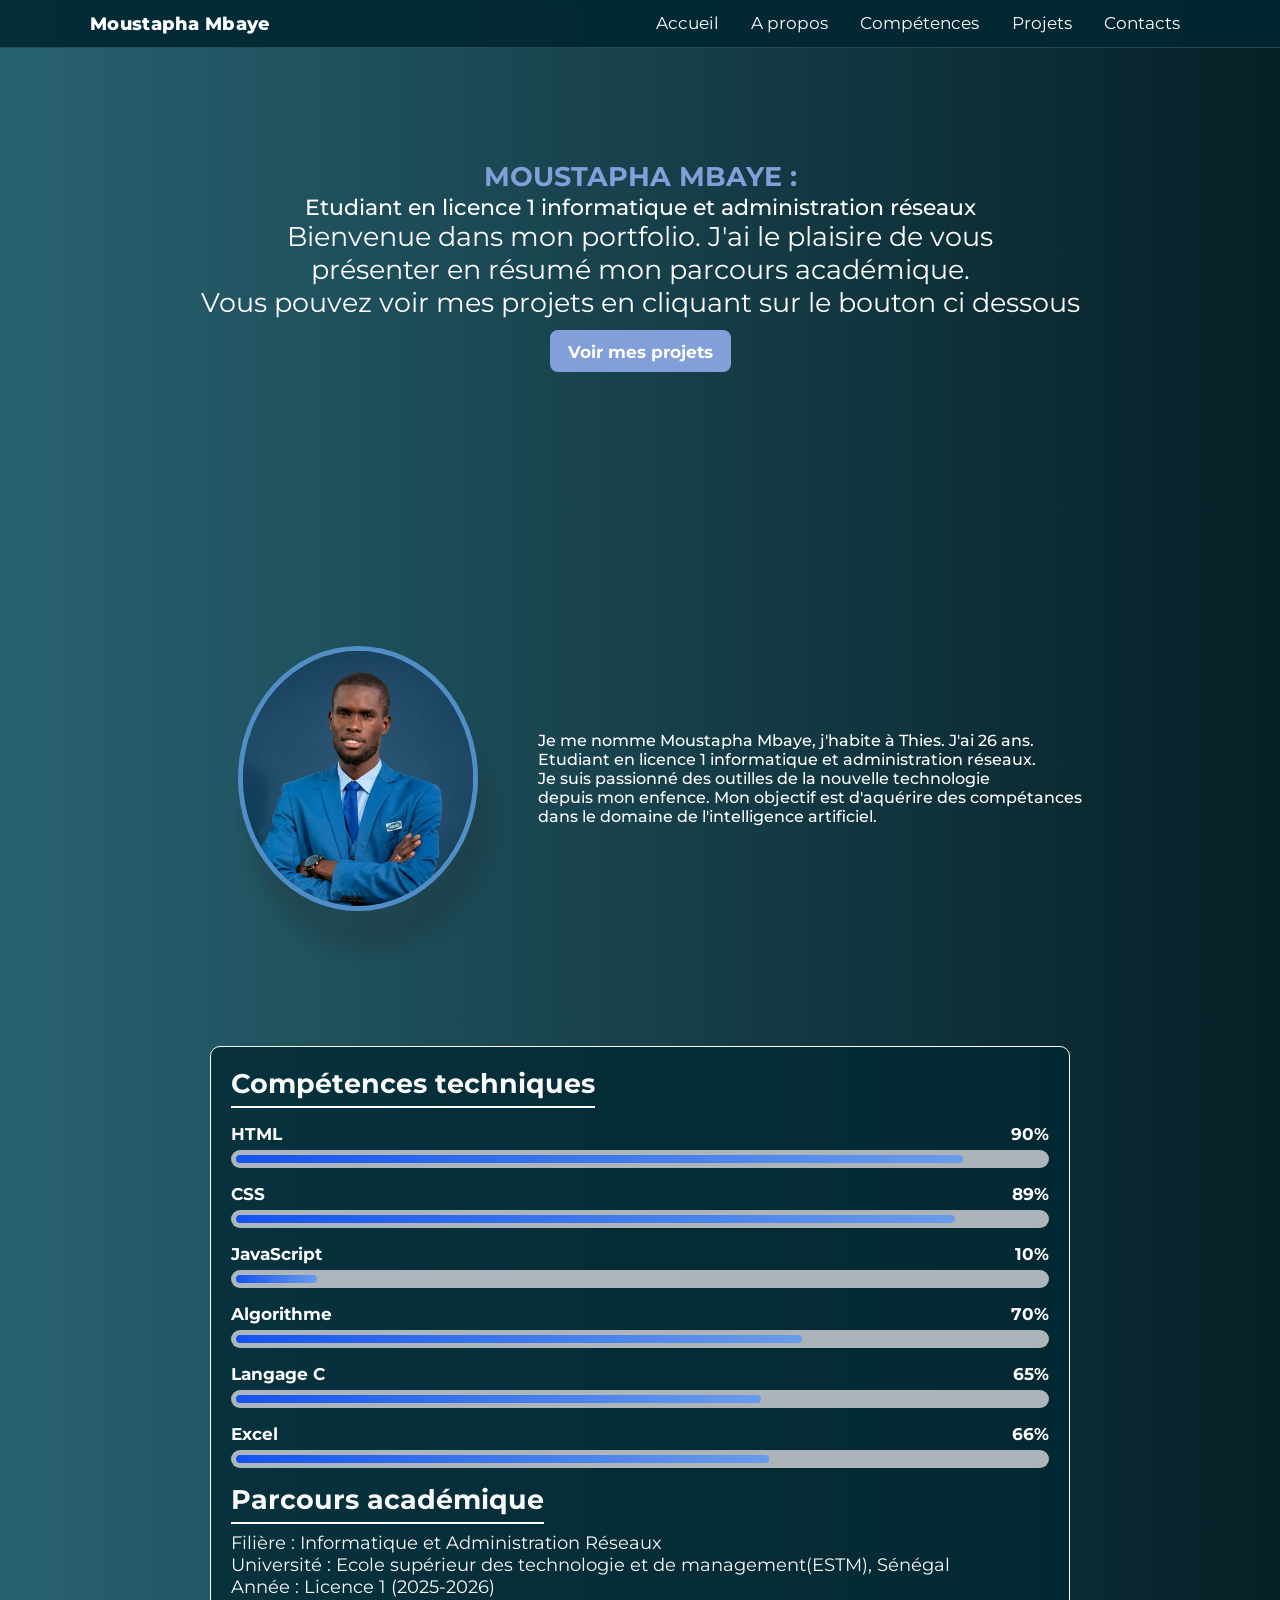
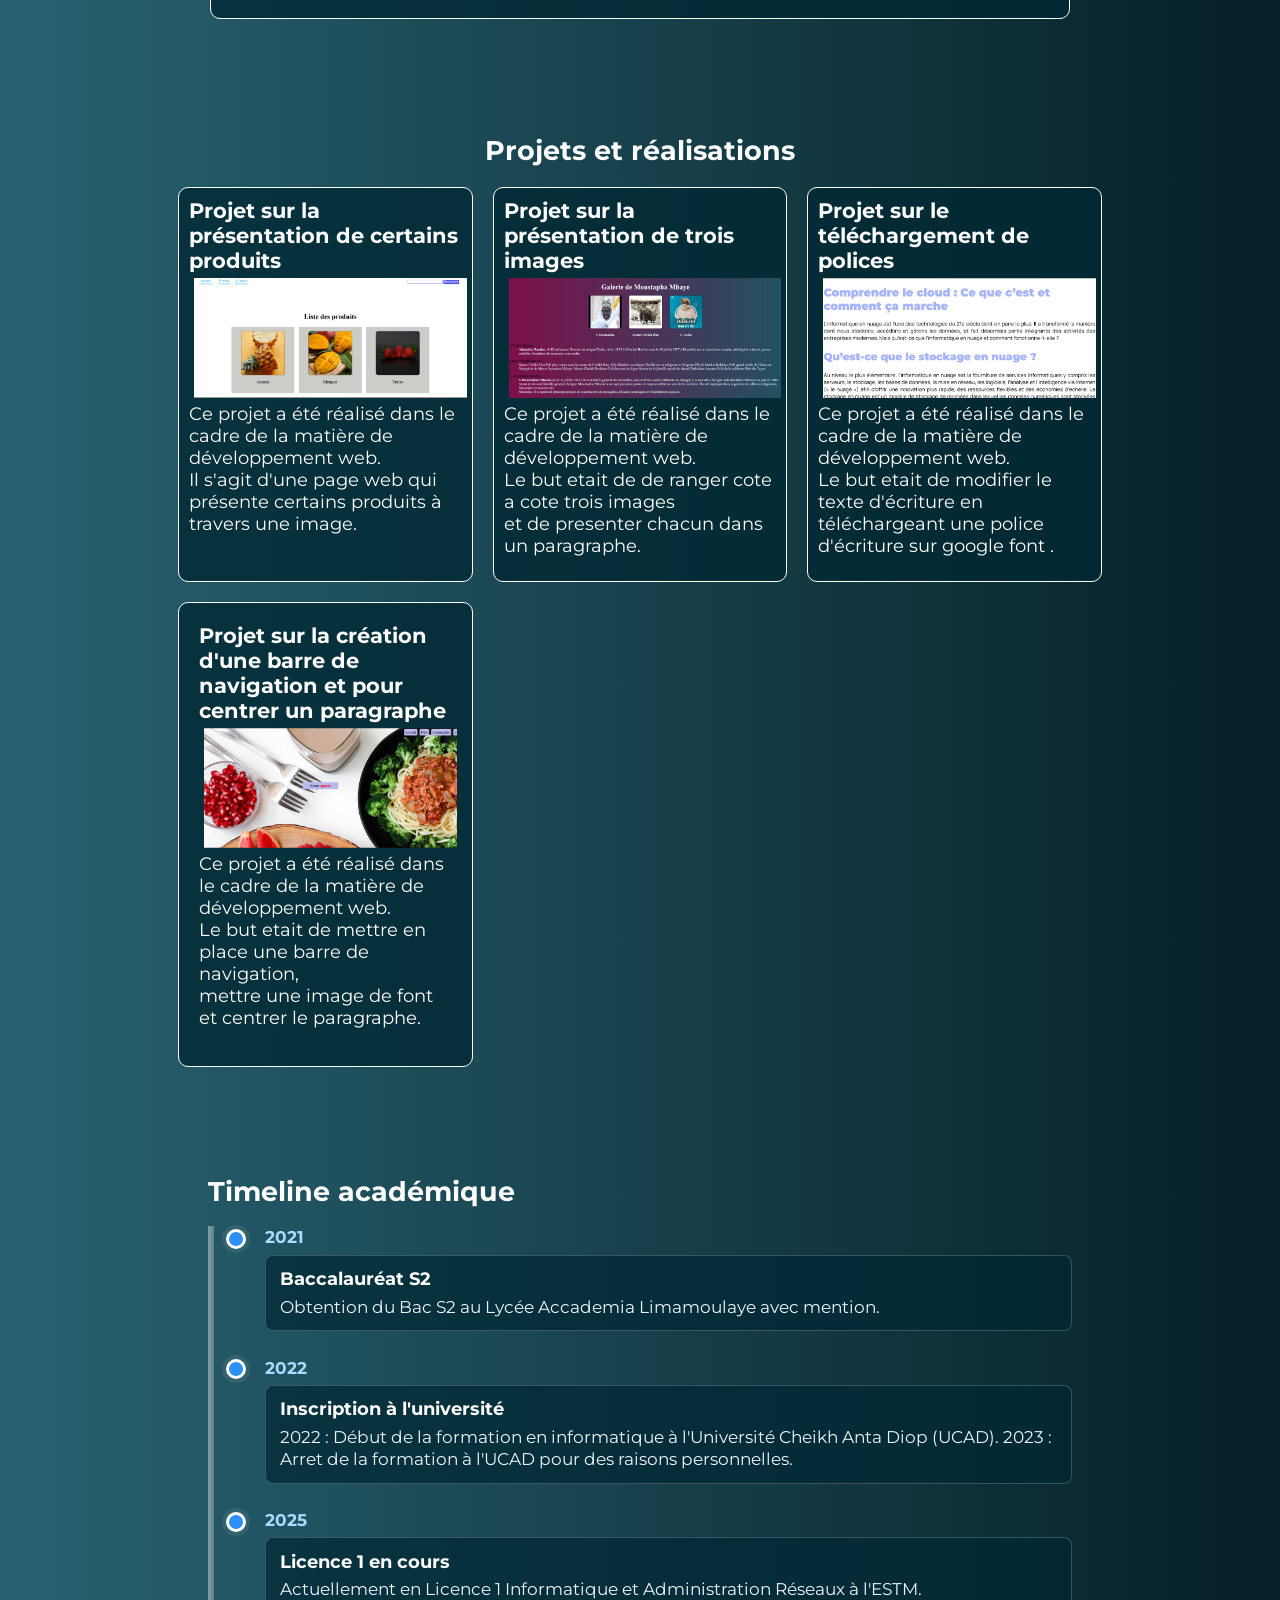
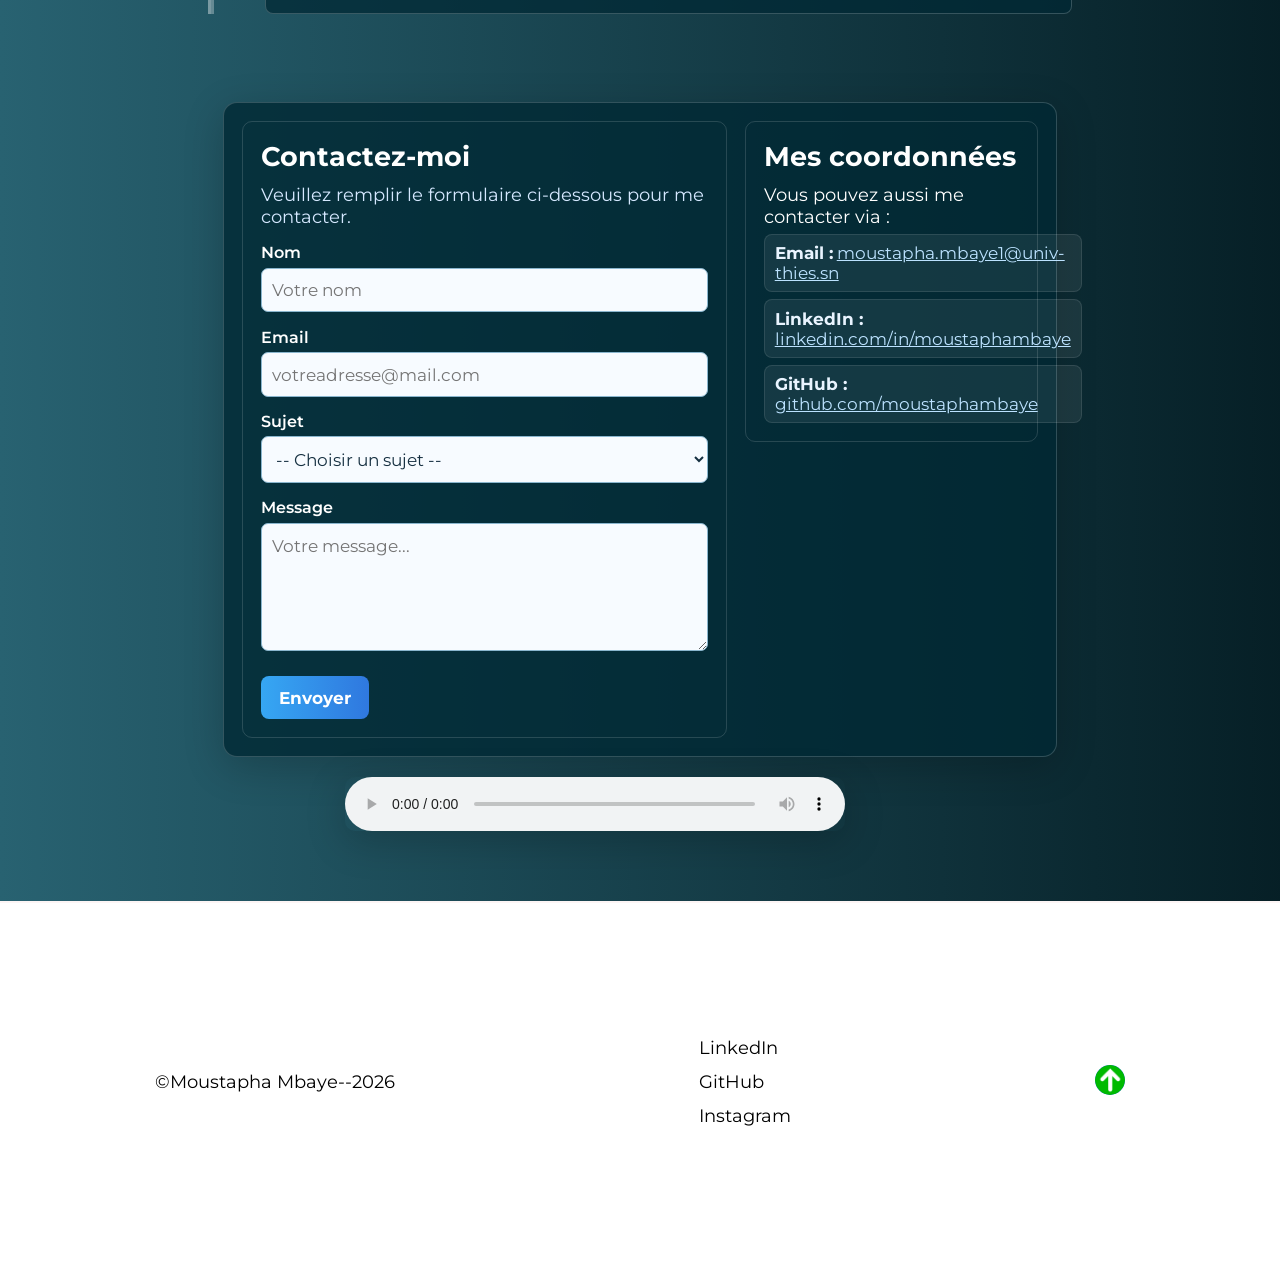
<file: index.html>
<!DOCTYPE html>
<html lang="fr">

<head>
    <meta charset="UTF-8">
    <meta name="viewport" content="width=device-width, initial-scale=1.0">
    <link rel="stylesheet" href="./css/style.css">
    <title>Moustapha Mbaye</title>
    <link rel="stylesheet" href="./css/style.css">
</head>

<body>
    <header class="site-header">
        <div class="header-inner">
            <div class="logo"> <a href="./index.html" >Moustapha Mbaye</a></div>
            <input type="checkbox" id="menu-toggle" class="menu-toggle" />
            <label for="menu-toggle" class="hamburger" aria-label="Ouvrir le menu">
                <span></span>
                <span></span>
                <span></span>
            </label>
            <!-- Navigation Liens -->
            <nav class="nav-links">
                <ul>
                    <li><a href="./index.html#accueil">Accueil</a></li>
                    <li><a href="./index.html#apropos">A propos</a></li>
                    <li><a href="./index.html#competences">Compétences</a></li>
                    <li><a href="./index.html#projets1">Projets</a></li>
                    <li><a href="./index.html#contact-section">Contacts</a></li>
                </ul>
            </nav> 
        </div>
    </header>
    <main>
        <!--Accueil -->
        <section id="accueil"> 
            <article class="entete">
                <h1><span id="haut">MOUSTAPHA MBAYE :</span></h1>
                <div id="etudiant"> Etudiant en licence 1 informatique et administration réseaux </div>
                <p>Bienvenue dans mon portfolio. J'ai le plaisire de vous<br> présenter en résumé mon parcours académique.
                </p>
                <p>Vous pouvez voir mes projets en cliquant sur le bouton ci dessous</p>
                <input type="button" value="Voir mes projets" width="30%" onclick="window.location.href='#projets1';" id="buttonprojets" >
            </article>
        
          <!--A propos -->
        <article id="apropos">
           
            <img src="./images/Mustafaa.png" alt="Moustapha" title="image de Moustapha" id="image-mustafaa">
            
            <p id="paragraphaapropos">Je me nomme Moustapha Mbaye, j'habite à Thies. J'ai 26 ans. <br>Etudiant en licence 1 informatique et
                administration réseaux. <br> Je suis passionné des outilles de la nouvelle technologie<br> depuis mon
                enfence.
                Mon objectif est d'aquérire des compétances <br> dans le domaine de l'intelligence artificiel.
            </p>
            
        </article>
        <article id="competences">
            <h2>Compétences techniques</h2>
            <div class="skill">
                <div class="skill-head"><span>HTML</span><span>90%</span></div>
                <div class="progcontainer"><div class="progress-fill html-fill"></div></div>
            </div>
            <div class="skill">
                <div class="skill-head"><span>CSS</span><span>89%</span></div>
                <div class="progcontainer"><div class="progress-fill css-fill"></div></div>
            </div>
            <div class="skill">
                <div class="skill-head"><span>JavaScript</span><span>10%</span></div>
                <div class="progcontainer"><div class="progress-fill js-fill"></div></div>
            </div>
            <div class="skill">
                <div class="skill-head"><span>Algorithme</span><span>70%</span></div>
                <div class="progcontainer"><div class="progress-fill algo-fill"></div></div>
            </div>
            <div class="skill">
                <div class="skill-head"><span>Langage C</span><span>65%</span></div>
                <div class="progcontainer"><div class="progress-fill c-fill"></div></div>
            </div>
            <div class="skill">
                <div class="skill-head"><span>Excel</span><span>66%</span></div>
                <div class="progcontainer"><div class="progress-fill excel-fill"></div></div>
            </div>
            <h2>Parcours académique</h2>
            <p>Filière : Informatique et Administration Réseaux</p>
            <p>Université : Ecole supérieur des technologie et de management(ESTM), Sénégal</p>
            <p>Année : Licence 1 (2025-2026)</p>
        </article>

        <!--Projets et realisations-->
        
           
         <section>
             <h2 id="h2">Projets et réalisations</h2>
            <div class="projetscontainer" id="projets1">
                <div class="produits">
                    <h3>Projet sur la présentation de certains produits </h3>
                    <a href="./projets/16-1-application/produits.html" target="_blank"><div id="imageproduits"></div></a>
                    <p>Ce projet a été réalisé dans le cadre de la matière de développement web. <br>Il s'agit d'une page web qui présente certains produits à travers une image.</p>
                </div>

                <div class="devoir">
                    <h3>Projet sur la présentation de trois images </h3>
                    <a href="./projets/08-cours/devoir/index.html" target="_blank "><div id="imagedevoir"></div></a>
                    <p>Ce projet a été réalisé dans le cadre de la matière de développement web. <br> Le but etait de de ranger cote a cote trois images <br> et de presenter chacun dans un paragraphe.</p>
                </div>

                <div class="police">
                    <h3>Projet sur le téléchargement de polices </h3>
                    <a href="./projets/13-application/index.html" target="_blank"><div id="imagepolice"></div></a>
                    <p>Ce projet a été réalisé dans le cadre de la matière de développement web. <br> Le but etait de modifier le texte d'écriture en téléchargeant une police d'écriture sur google font .</p>
                </div>

                <div class="bonappeti">
                    <h3>Projet sur la création d'une barre de navigation et pour centrer un paragraphe </h3>
                    <a href="./projets/16-application/index.html" target="_blank"><div id="imageappeti"></div></a>
                    <p>Ce projet a été réalisé dans le cadre de la matière de développement web. <br> Le but etait de mettre en place une barre de navigation, <br> mettre une image de font et centrer le paragraphe.</p>
                </div>
            </div>   
        </section>

        <!--Parcours/Formations-->
        <article id="timeline-section" class="timeline-section">
            <h2>Timeline académique</h2>
            <div class="timeline">
                <article class="timeline-item">
                    <span class="timeline-year">2021</span>
                    <div class="timeline-card">
                        <h3>Baccalauréat S2</h3>
                        <p>Obtention du Bac S2 au Lycée Accademia Limamoulaye avec mention.</p>
                    </div>
                </article>
                <article class="timeline-item">
                    <span class="timeline-year">2022</span>
                    <div class="timeline-card">
                        <h3>Inscription à l'université</h3>
                        <p>2022 : Début de la formation en informatique à l'Université Cheikh Anta Diop (UCAD).
                            2023 : Arret de la formation à l'UCAD pour des raisons personnelles.</p>
                        </p>
                    </div>
                </article>
                <article class="timeline-item">
                    <span class="timeline-year">2025</span>
                    <div class="timeline-card">
                        <h3>Licence 1 en cours</h3>
                        <p>Actuellement en Licence 1 Informatique et Administration Réseaux à l'ESTM.</p>
                    </div>
                </article>
            </div>
        </section>

        <!--Formulaire de contact-->
                
        <section class="contact-section" id="contact-section">
            <div class="contact-content">
                <div class="contact-form-card">
                    <h1>Contactez-moi</h1>
                    <p>Veuillez remplir le formulaire ci-dessous pour me contacter.</p>
                    <form>
                        <div class="form-group">
                            <label for="name">Nom</label>
                            <input id="name" name="name" type="text" placeholder="Votre nom">
                        </div>
                        <div class="form-group">
                            <label for="email">Email</label>
                            <input id="email" name="email" type="email" placeholder="votreadresse@mail.com">
                        </div>
                        <div class="form-group">
                            <label for="subject">Sujet</label>
                            <select id="subject" name="subject">
                                <option value="">-- Choisir un sujet --</option>
                                <option value="collaboration">Collaboration</option>
                                <option value="projet">Projet</option>
                                <option value="question">Question</option>
                            </select>
                        </div>
                        <div class="form-group">
                            <label for="message">Message</label>
                            <textarea id="message" name="message" rows="5" placeholder="Votre message..."></textarea>
                        </div>
                        <button type="submit">Envoyer</button>
                    </form>
                </div>
                <aside class="contact-links-card">
                    <h2>Mes coordonnées</h2>
                    <p>Vous pouvez aussi me contacter via :</p>
                    <ul>
                        <li><strong>Email :</strong> <a href="mailto:moustapha.mbaye1@univ-thies.sn">moustapha.mbaye1@univ-thies.sn</a></li>
                        <li><strong>LinkedIn :</strong> <a href="https://www.linkedin.com" target="_blank" >linkedin.com/in/moustaphambaye</a></li>
                        <li><strong>GitHub :</strong> <a href="https://github.com/tafgen" target="_blank">github.com/moustaphambaye</a></li>
                    </ul>
                </aside>
            </div>
             <article>
                <div class="audio"><audio src="https://github.com/tafgen/tafgen.githup.io/blob/main/Madal%20khabirou%20wsm.mp3"  controls ></audio></div>
            </article>
        </section>  
        </section>   
    </main>
    <footer>
        <div class="foot">
            <div class="footernom"><p >&copy;Moustapha Mbaye--2026</p></div>
            <div class="footerliens">
                <a href="https://www.linkedin.com/in/moustapha-mbaye-9b8a1b1b3/" target="_blank">LinkedIn</a>
                <a href="https://github.com/moustaphambaye" target="_blank">GitHub</a>
                <a href="https://www.instagram.com/mustafaa_mbay/" target="_blank">Instagram</a>
            </div>
            <div class="vershaut"><a href="#haut" ><img src="./images/up-arrow.png" alt="up_arrow" id="up"></a></div>
        </div>
    </footer>
</body>

</html>
</file>
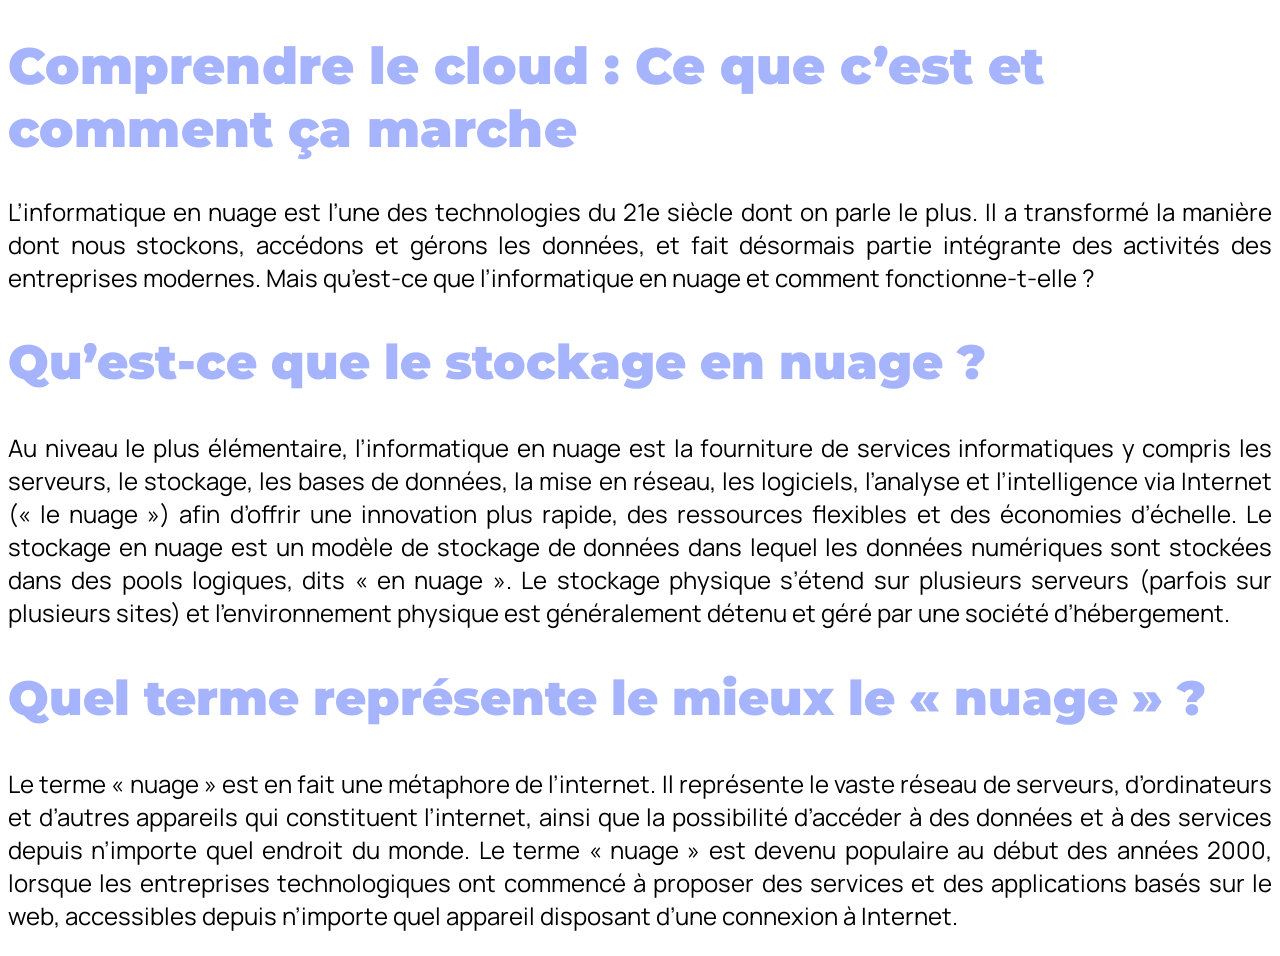
<file: projets/13-application/index.html>
<!DOCTYPE html>
<html lang="fr">

<head>
    <meta charset="UTF-8">
    <meta name="viewport" content="width=device-width, initial-scale=1.0">
    <title>Polices</title>
    <link rel="stylesheet" href="./style.css">
    <link rel="preconnect" href="https://fonts.googleapis.com">
    <link rel="preconnect" href="https://fonts.gstatic.com" crossorigin>
    <link href="https://fonts.googleapis.com/css2?family=Montserrat:ital,wght@0,100..900;1,100..900&display=swap" rel="stylesheet">
    
    <link rel="preconnect" href="https://fonts.googleapis.com">
    <link rel="preconnect" href="https://fonts.gstatic.com" crossorigin>
    <link href="https://fonts.googleapis.com/css2?family=Manrope:wght@200..800&family=Montserrat:ital,wght@0,100..900;1,100..900&display=swap" rel="stylesheet">
</head>

<body>
    <h1>Comprendre le cloud : Ce que c’est et comment ça marche</h1>
    <p>L’informatique en nuage est l’une des technologies du 21e siècle dont on parle le plus. Il a transformé la
        manière dont nous stockons, accédons et gérons les données, et fait désormais partie intégrante des activités
        des entreprises modernes. Mais qu’est-ce que l’informatique en nuage et comment fonctionne-t-elle ?
    </p>
    <h2>Qu’est-ce que le stockage en nuage ?</h2>
    <p>Au niveau le plus élémentaire, l’informatique en nuage est la fourniture de services informatiques y compris
        les serveurs, le stockage, les bases de données, la mise en réseau, les logiciels, l’analyse et l’intelligence 
        via Internet (« le nuage ») afin d’offrir une innovation plus rapide, des ressources flexibles et des économies
        d’échelle.
        Le stockage en nuage est un modèle de stockage de données dans lequel les données numériques sont stockées dans
        des pools logiques, dits « en nuage ». Le stockage physique s’étend sur plusieurs serveurs (parfois sur
        plusieurs sites) et l’environnement physique est généralement détenu et géré par une société d’hébergement.
    </p>
    <h2>Quel terme représente le mieux le « nuage » ?</h2>
    <p>Le terme « nuage » est en fait une métaphore de l’internet. Il représente le vaste réseau de serveurs,
        d’ordinateurs et d’autres appareils qui constituent l’internet, ainsi que la possibilité d’accéder à des données
        et à des services depuis n’importe quel endroit du monde.
        Le terme « nuage » est devenu populaire au début des années 2000, lorsque les entreprises technologiques ont
        commencé à proposer des services et des applications basés sur le web, accessibles depuis n’importe quel
        appareil disposant d’une connexion à Internet.
    </p>
</body>
</html>
</file>
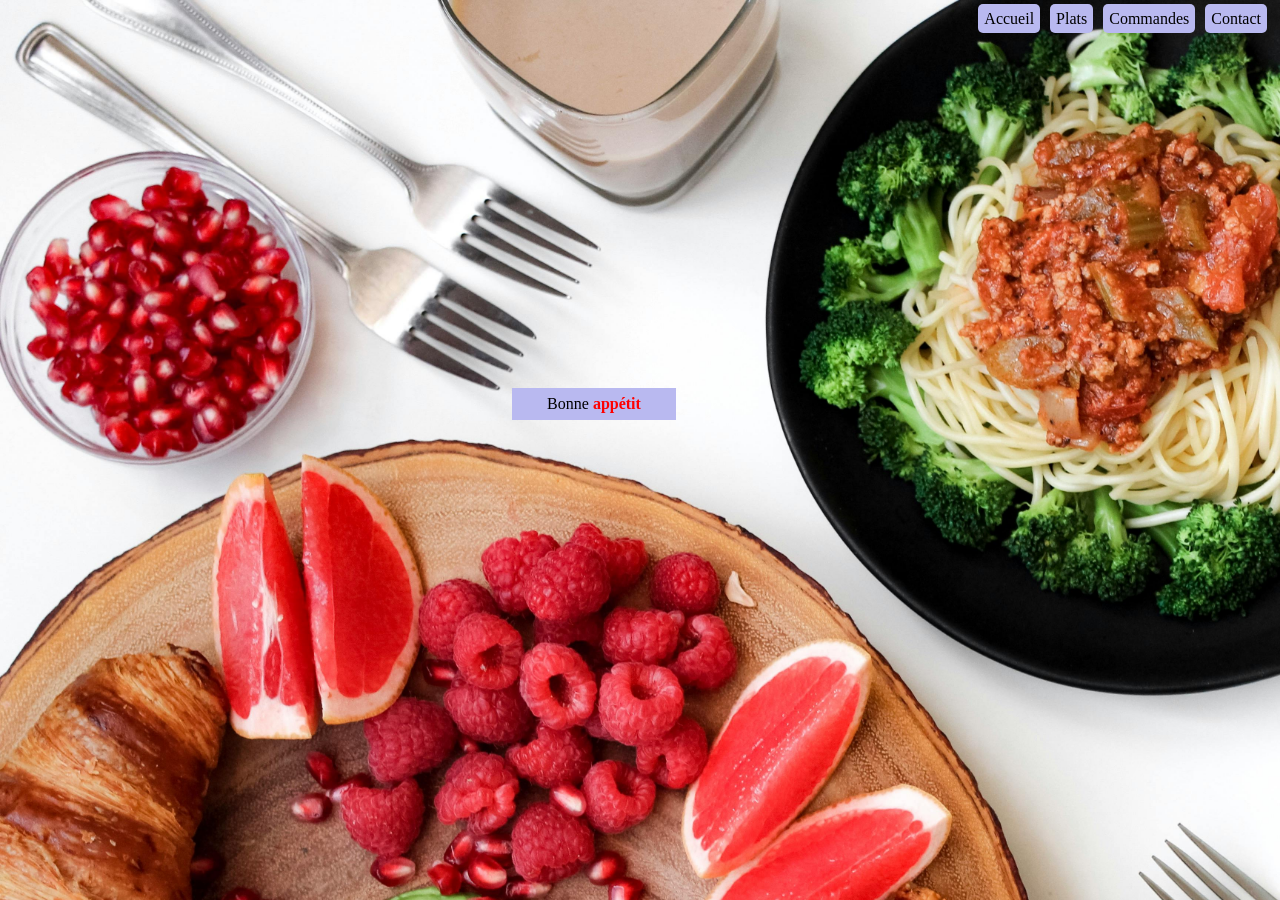
<file: projets/16-application/index.html>
<!DOCTYPE html>
<html lang="fr">
<head>
    <meta charset="UTF-8">
    <meta name="viewport" content="width=device-width, initial-scale=1.0">
    <title>Restaurant</title>
    <link rel="stylesheet" href="./style.css">
</head>
<body>
    <div class="barnav">
        <ul>
            <li></li><a href="#">Accueil</a></li>
            <li></li><a href="#">Plats</a></li>
            <li></li><a href="#">Commandes</a></li>
            <li></li><a href="#">Contact</a></li>
        </ul>
    </div >
    <div class="entet">
        <p>Bonne <strong class="txt">appétit</strong></p>
    </div>
</body>
</html>
</file>
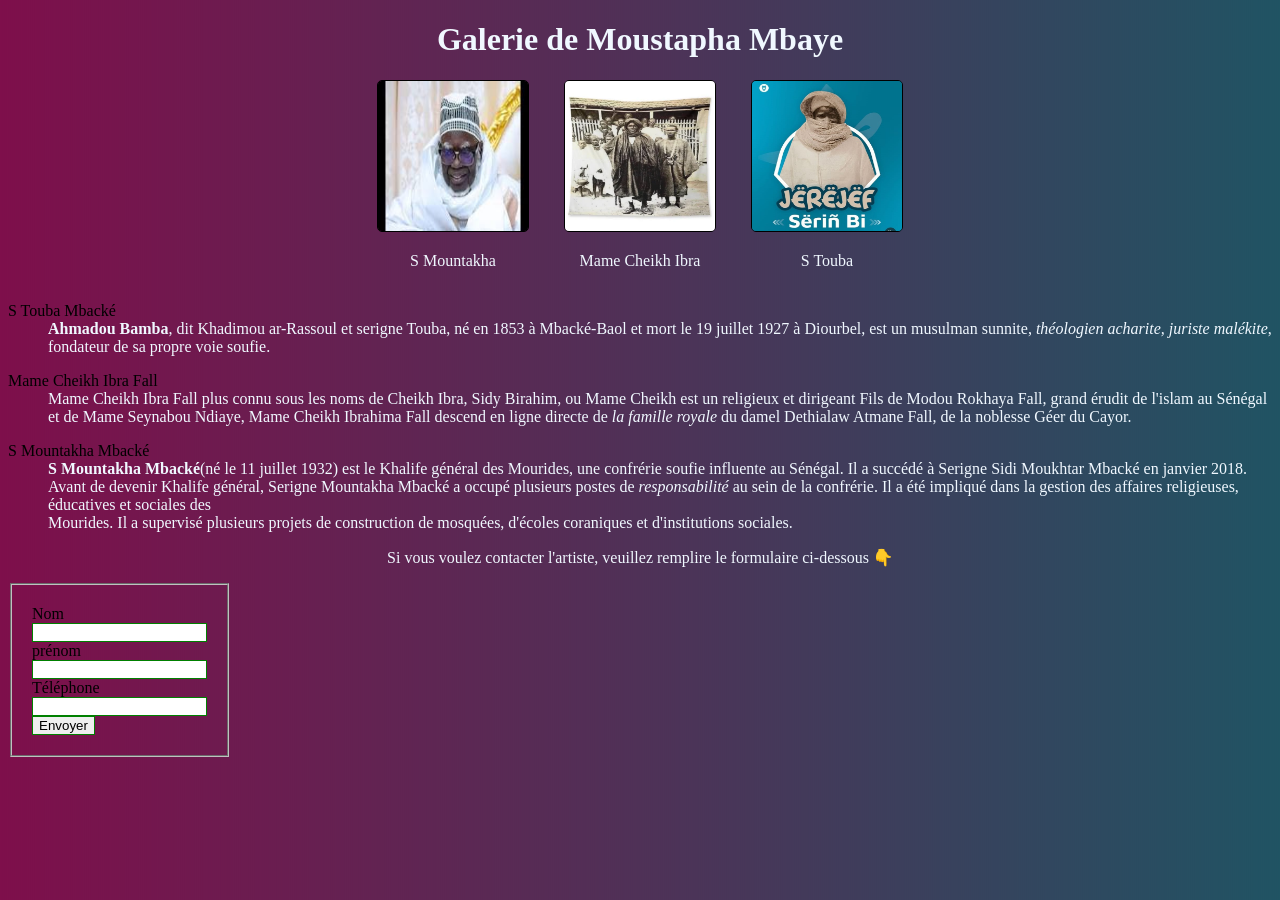
<file: projets/08-cours/devoir/index.html>
<!DOCTYPE html>
<html lang="">

<head>
    <meta charset="UTF-8">
    <meta name="viewport" content="width=device-width, initial-scale=1.0">
    <title>Galerie</title>
    <link rel="preconnect" href="https://fonts.googleapis.com">
    <link rel="preconnect" href="https://fonts.gstatic.com" crossorigin>
    <link
        href="https://fonts.googleapis.com/css2?family=Inter+Tight:ital,wght@0,100..900;1,100..900&family=Manrope:wght@200..800&family=Montserrat:ital,wght@0,100..900;1,100..900&family=Noto+Sans:ital,wght@0,100..900;1,100..900&display=swap"
        rel="stylesheet">
    <style>
        .container {
            display: flex;
            justify-content: center;
            gap: 35px;
            margin-left: 50px;
            margin-right: 50px;
            text-align: center;
        }

        img {
            width: 150px;
            height: 150px;
            border: 1px solid;
            border-radius: 5px;
        }

        img:hover {
            border: 2px solid rgb(4, 219, 126);
        }

        h1 {
            text-align: center;
        }
        h1,p,dd
        {
            font-family:"Inter";
            color: aliceblue;
        }
        fieldset{
            width: 100px;
            padding: 20px;
            
        }

        body {
            background-image: url(../image/pHq2y.png);
        }

        p {
            text-align: center;
        }
        input
        {
            border: 1px solid green;
        }
    </style>
</head>

<body>
    <h1>Galerie de Moustapha Mbaye</h1>
    <div class="container">
        <div>
            <img src="../image/smountazkha.jpg" alt="Serigne Mountakha" title="Serigne Mountakha">
            <p>S Mountakha</p>
        </div>
        <div>
            <img src="../image/Cheikhibra.webp" alt="Mame Cheikh Ibra">
            <p>Mame Cheikh Ibra</p>
        </div>
        <div>
            <img src="../image/WhatsApp Image 2026-02-17 at 17.03.10.jpeg" alt="Serigne Touba">
            <p>S Touba</p>
        </div>
    </div>
    <dl>
        <dt>S Touba Mbacké</dt>
        <dd>
            <strong>Ahmadou Bamba</strong>, dit Khadimou ar-Rassoul et serigne Touba, né en 1853 à Mbacké-Baol et mort
            le 19 juillet 1927
            à Diourbel, est un musulman sunnite, <em>théologien acharite, juriste malékite</em>, fondateur de sa propre
            voie
            soufie.
        </dd>
    </dl>
    <dl>
        <dt>Mame Cheikh Ibra Fall</dt>
        <dd> <strong></strong>Mame Cheikh Ibra Fall </strong> plus connu sous les noms de Cheikh Ibra, Sidy Birahim, ou
            Mame Cheikh est un religieux et dirigeant
            Fils de Modou Rokhaya Fall, grand érudit de l'islam au Sénégal et de Mame Seynabou Ndiaye, Mame Cheikh
            Ibrahima Fall descend en ligne directe de <em>la famille royale</em> du damel Dethialaw Atmane Fall, de la
            noblesse
            Géer du Cayor.
        </dd>
    </dl>
    <dl>
        <dt>S Mountakha Mbacké</dt>
        <dd>
            <strong>S Mountakha Mbacké</strong>(né le 11 juillet 1932) est le Khalife général des Mourides, une
            confrérie soufie influente au Sénégal. Il a succédé à Serigne Sidi Moukhtar Mbacké en janvier 2018. <br>
            Avant de devenir Khalife général, Serigne Mountakha Mbacké a occupé plusieurs postes de
            <em>responsabilité</em> au
            sein de la confrérie. Il a été impliqué dans la gestion des affaires religieuses, éducatives et sociales des
            <br>
            Mourides. Il a supervisé plusieurs projets de construction de mosquées, d'écoles coraniques et
            d'institutions sociales.
        </dd>
    </dl>

    <form action="">
        <p>Si vous voulez contacter l'artiste, veuillez remplire le formulaire ci-dessous 👇</p>

        <fieldset>
            <div><label for="nom">Nom</label><input type="text" id="nom"></div>
            <div><label for="prenom">prénom</label><input type="text" id="prenom"></div>
            <div><label for="telephone">Téléphone</label><input type="number" id="telephone"></div>
            <div><input type="button" value="Envoyer"></div>
        </fieldset>
    </form>

</body>

</html>
</file>
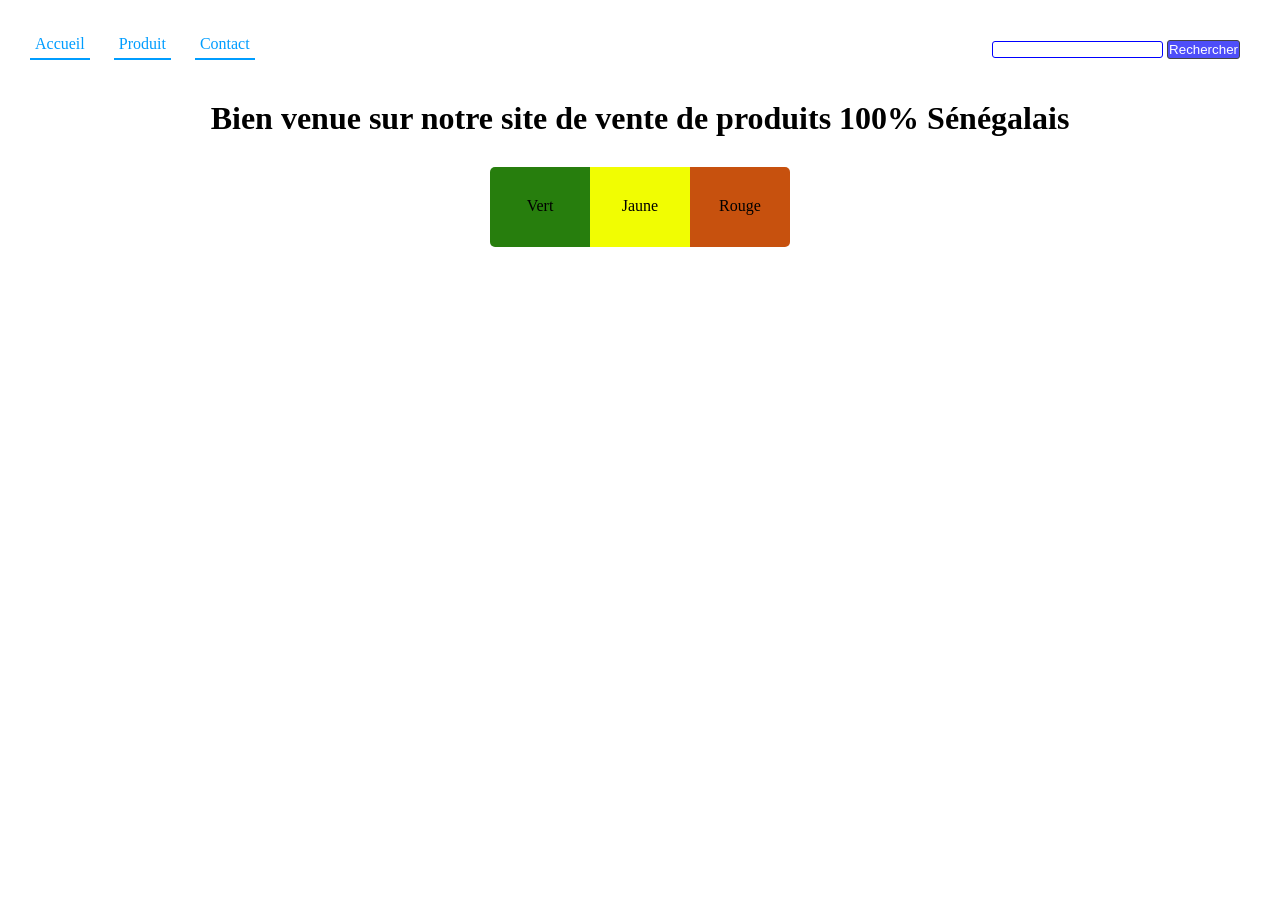
<file: projets/16-1-application/accueil.html>
<!DOCTYPE html>
<html lang="en">

<head>
    <meta charset="UTF-8">
    <meta name="viewport" content="width=device-width, initial-scale=1.0">
    <title>Accueil</title>
    <link rel="stylesheet" href="style.css">

</head>

<body>
    
        <nav>
            <ul>
                <li><a href="accueil.html">Accueil</a></li>
                <li><a href="produits.html">Produit</a></li>
                <li><a href="contact.html">Contact</a></li>
            </ul>
        </nav>
        <form action="">
           <label for=""><input type="text"></label> 
           <input type="button" value="Rechercher">
        </form>
    </header>

    <main>
        <h1>Bien venue sur notre site de vente de produits 100% Sénégalais</h1>
        <div class="container">
            <div class="vert">
                <div class="colorvert">Vert</div>
            </div>
            <div class="jeune">
                <div class="colorjaune">Jaune</div>
            </div>
            <div class="rouge">
                <div class="colorrouge">Rouge</div>
            </div>
        </div>

    </main>

    <footer>

    </footer>
</body>

</html>
</file>
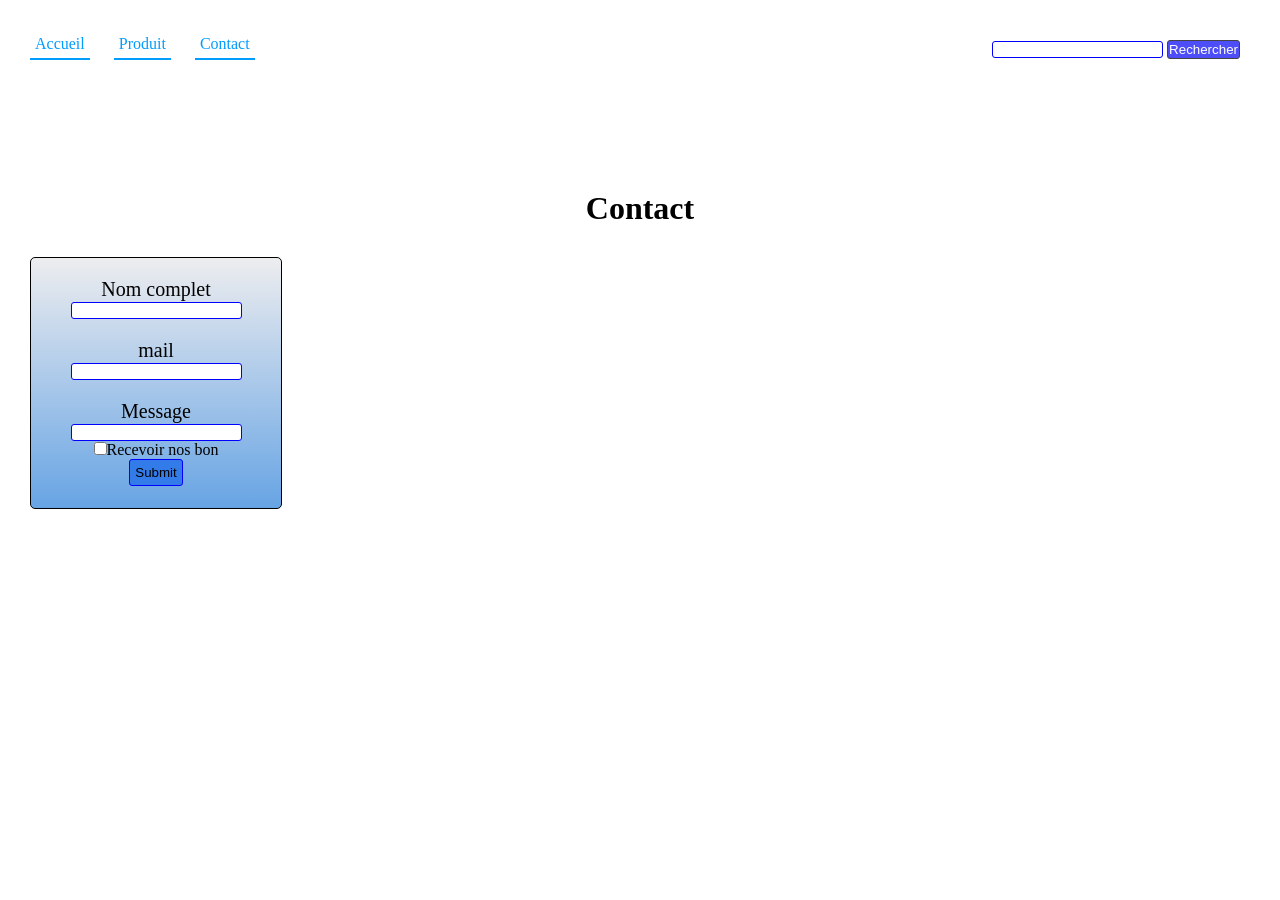
<file: projets/16-1-application/contact.html>
<!DOCTYPE html>
<html lang="en">
<head>
    <meta charset="UTF-8">
    <meta name="viewport" content="width=device-width, initial-scale=1.0">
    <title>Accueil</title>
    <link rel="stylesheet" href="style.css">
   
</head>
<body>
    <header>
       
          <nav>
            <ul>
                <li><a href="accueil.html">Accueil</a></li>
                <li><a href="produits.html">Produit</a></li>
                <li><a href="contact.html">Contact</a></li>
            </ul>
        </nav>
        <form action="">
           <label for=""><input type="text"></label> 
           <input type="button" value="Rechercher">
        </form>
    </header>

    <main>
        <h1>Contact</h1>
        <div class="cadre">
            <div>
                <p>Nom complet</p>
                <label for="nom"></label><input type="text" id="Nom">
             </div>
             <div>
                <p>mail</p>
                <label for="mail"></label><input type="email">
             </div>
             <div>
                <p>Message</p>
                <label for="message"></label><input type="textarea">
             </div>
             <div>
                <input type="checkbox" id="radio"><label for="radio">Recevoir nos bon </label>
             </div>
             <div>
                <input type="submit" id="button">
             </div>
        </div> 
    </main>

    <footer>

    </footer>
</body>
</html>
</file>
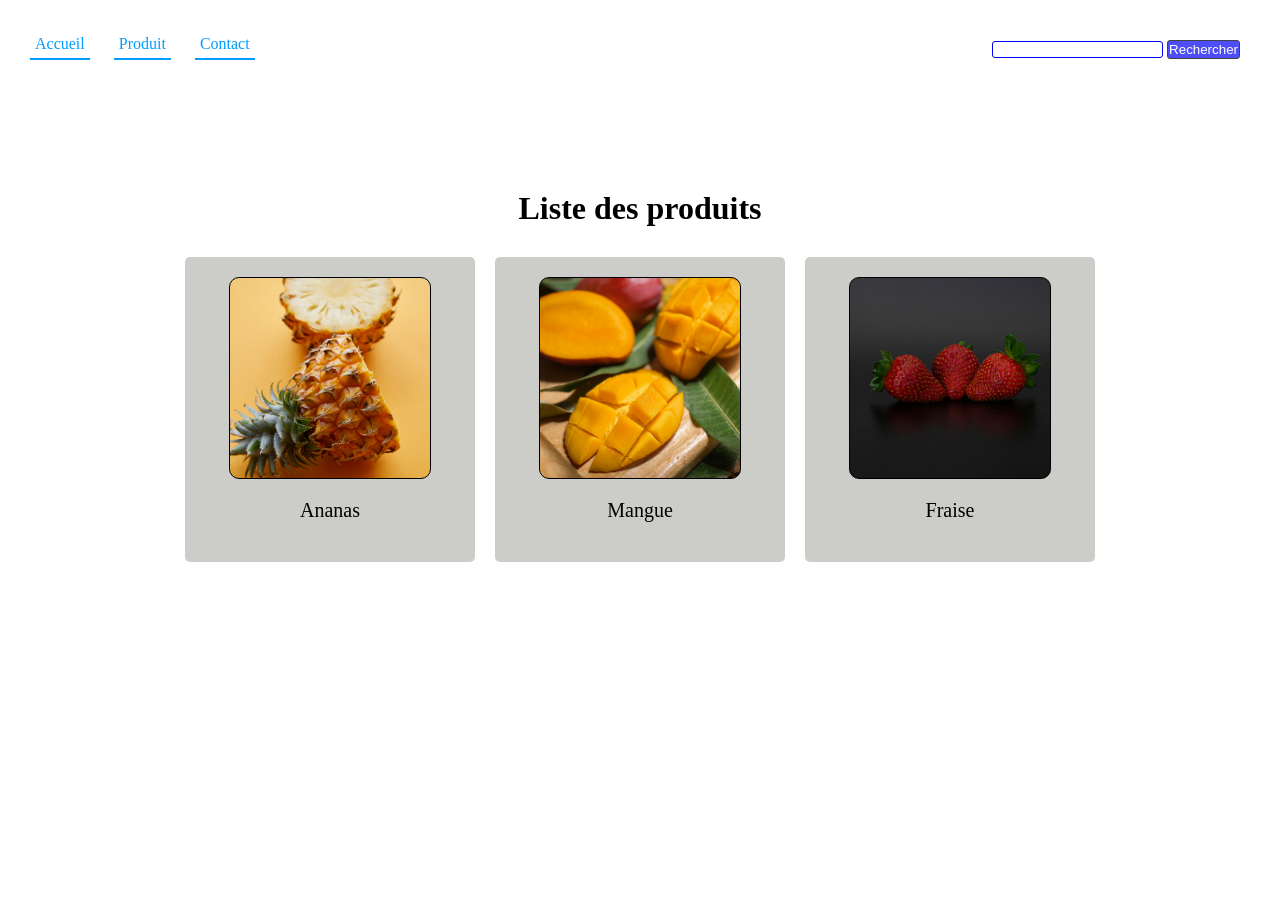
<file: projets/16-1-application/produits.html>
<!DOCTYPE html>
<html lang="en">
<head>
    <meta charset="UTF-8">
    <meta name="viewport" content="width=device-width, initial-scale=1.0">
    <title>Accueil</title>
    <link rel="stylesheet" href="style.css">
   
</head>
<body>
    <header>
        <!-- <ul>
        <div class="nav">
        <div class="lien">
        <li><a href="./accueil.html">Accueil</a></li>
        <li><a href="./produits.html">Produit</a></li>
        <li><a href="./contact.html">Contact</a></li>
        </div>
        <span>
        <label for="rech"><input type="search"></label>
        <input type="button" value="Rechercher"></span>
        </div>
        </ul> -->
          <nav>
            <ul>
                <li><a href="accueil.html">Accueil</a></li>
                <li><a href="produits.html">Produit</a></li>
                <li><a href="contact.html">Contact</a></li>
            </ul>
        </nav>
        <form action="">
           <label for="search"><input type="text"></label> 
           <input type="button" value="Rechercher">
        </form>
    </header>

    <main>
        <h1>Liste des produits</h1>
        <div class="containerproduit">
            <div class="ananas">
                <div class="coloranas" style="background: url(./images/ananas.jpg) center no-repeat; background-size: cover;"> 
                    <!-- <img src="./images/ananas.jpg" alt="ananas"> -->
                </div>
                    <p>Ananas</p>
            </div>

            <div class="mangue">
                <div class="colormangue" style="background: url(./images/mangue.jpg) center no-repeat; background-size: cover;">
                    <!-- <img src=" alt="mangue"> -->
                </div>
                    <p>Mangue</p>
            </div>
            <div class="fraise">
                <div class="colorfraise" style="background: url(./images/fraise.jpg) center no-repeat; background-size: cover;">
                    <!-- <img src="./images/fraise.jpg" alt="fraise"> -->
                </div>
                    <p>Fraise</p>
            </div>
        </div>
        
    </main>

    <footer>

    </footer>
</body>
</html>
</file>
<file: css/style.css>
@import url('https://fonts.googleapis.com/css2?family=Inter+Tight:ital,wght@0,100..900;1,100..900&family=Manrope:wght@200..800&family=Montserrat:ital,wght@0,100..900;1,100..900&family=Noto+Sans:ital,wght@0,100..900;1,100..900&display=swap');


* {
    margin: 0%;
    padding: 0%;
    font-family: "Montserrat", sans-serif;
    box-sizing: border-box;
}

html {
    overflow-x: hidden;
}

body {
    background: linear-gradient(90deg, #286271 0%, #001a21f9);
    overflow-x: hidden;
    width: 100%;
}

/* Header Section */
.site-header {
    position: fixed; ;
    width: 100%;
    top: 0;
    z-index: 999;
    background: rgba(1, 40, 52, 0.92);
    border-bottom: 1px solid rgba(255,255,255,0.15);
    backdrop-filter: blur(4px);
    color: #ffffff;
}
.site-header .header-inner {
    width: min(1100px, 92%);
    margin: auto;
    display: flex;
    align-items: center;
    justify-content: space-between;
    gap: 1rem;
    padding: 0.7rem 0;
}
.site-header .logo {
    font-weight: 800;
    font-size: 1rem;
    letter-spacing: 0.3px;
    color: #fff;
}
.site-header .nav-links ul {
    list-style: none;
    display: flex;
    align-items: center;
    gap: 0.7rem;
}
.site-header .nav-links ul li a {
    text-decoration: none;
    color: #fff;
    border-radius: 6px;
    padding: 0.35rem 0.55rem;
    font-size: 0.92rem;
    transition: 0.2s;
}
.site-header .nav-links ul li a:hover {
    background: rgba(255,255,255,0.14);
}
.menu-toggle {
    display: none;
}
.hamburger {
    display: none;
    width: 30px;
    height: 28px;
    cursor: pointer;
    flex-direction: column;
    justify-content: space-between;
}
.hamburger span {
    display: block;
    height: 3px;
    border-radius: 99px;
    background: #fff;
}
@media (max-width: 840px) {
    .site-header .header-inner {
        align-items: center;
    }
    .hamburger {
        display: flex;
    }
    .site-header .nav-links {
        position: absolute;
        right: 1rem;
        top: 60px;
        width: calc(100% - 2rem);
        max-width: 250px;
        background: rgba(1, 40, 52, 0.95);
        border: 1px solid rgba(255,255,255,0.12);
        border-radius: 10px;
        transform-origin: top right;
        transform: scaleY(0);
        transition: 0.2s ease;
        overflow: hidden;
        pointer-events: none;
    }
    .site-header .nav-links ul {
        flex-direction: column;
        align-items: flex-start;
        padding: 0.6rem;
        gap: 0.4rem;
    }
    .site-header .nav-links ul li a {
        width: 100%;
    }
    .menu-toggle:checked + .hamburger + .nav-links {
        transform: scaleY(1);
        pointer-events: auto;
    }
    .site-header .nav-links ul li a {
        width: 100%;
    }
}
/* Accueil */

#accueil {
    margin-top: 110px;
    width: 100%;
    display: flex;
    gap: 35px;
    color: #fff;
    flex-direction: column;
}
#linkexcept {
    color: #2f78df;
    text-decoration: underline;
}
#buttonprojets{
    margin-top: 0.6rem;
    border: none;
    border-radius: 8px;
    background:  #829fda;
    color: #fff;
    font-weight: 700;
    font-size: 0.95rem;
    padding: 0.6rem 1rem;
    cursor: pointer;
   
}
/* entete */
.entete {
    height: 100px;
    margin-bottom: 20px;
    font-size: 1.5rem;
    
}
#haut {
    font-size: 1.5rem;
    color: #829fda;
    
}   
#etudiant {
    font-size: 1.2rem;
    font-weight: 500;
}
/* A propos Section */
#apropos {
    height: 100%;
    display: flex;
    padding: 20px;
    margin-top: 300px;
    margin-bottom: 20px;
    display: flex;
    flex-direction: row;
    gap: 20px;
    justify-content: center;
    align-items: center;
   
}
#paragraphaapropos{
    font-weight: 500;
    font-size: medium;
}
.barcom
{
    width: 70;
    background-color: rgb(255, 255, 255);
    height: 250px;
    padding: 10px;
    text-align: justify;
}

.progcontainer {
    width: 100%;
    margin: auto;
    padding: 5px;
    border-radius: 10px;
    background-color: rgb(159, 169, 184);
    overflow: hidden;
    
}

.bar {
    width: 90%;
    height: 50px;
    text-align: right;
    border-radius: 10px;
    padding: 10px;
    background-color: rgb(48, 194, 58);
}

.skill {
    margin: 15px 0;
}

.skill-head {
    display: flex;
    justify-content: space-between;
    margin-bottom: 6px;
    color: #ffffff;
    font-weight: 700;
    font-size: 0.95rem;
}

.progcontainer {
    width: 100%;
    height: 18px;
    border-radius: 12px;
    background-color: #dbdbdec8;
    overflow: hidden;
}

.progress-fill {
    height: 100%;
    border-radius: 12px;
    background: linear-gradient(90deg, #3f8fed, #2b61f4);
}

.html-fill { width: 90%; background: linear-gradient(90deg, #1553f1, #689cea);} 
.css-fill { width: 89%; background: linear-gradient(90deg, #1553f1, #689cea);} 
.js-fill { width: 10%; background: linear-gradient(90deg,  #1553f1, #689cea);} 
.algo-fill { width: 70%; background: linear-gradient(90deg, #1553f1, #689cea);} 
.c-fill { width: 65%; background: linear-gradient(90deg, #1553f1, #689cea);} 
.excel-fill { width: 66%; background: linear-gradient(90deg,  #1553f1, #689cea);} 

#competences, #formation {
    margin: 60px auto;
    width: 50%;
    max-width: 860px;
    color: #faf9f9;
    border: solid 0.1px;
    border-color: #fff;
    padding: 20px;
     border-radius: 10px;
    background: rgba(1, 40, 52, 0.8);
}

#competences h2, #formation h2 {
    margin-bottom: 8px;
    border-bottom: 2px solid #fff;
    padding-bottom: 6px;
    width: fit-content;
}

#formation p {
    margin: 6px 0;
    line-height: 1.4;
    font-size: 1rem;
}

#image-mustafaa {
    height: 300px;
    width: 300px;
    border-radius: 50%;
    border: solid 5px;
    border-color: rgb(80, 142, 197);
    box-shadow: 10px 40px 15px rgba(34, 33, 33, 0.2);
   
}

#image-mustafaa:hover {
    border-color:  rgb(97, 215, 105)  ;
     box-shadow: 10px 40px 5px rgba(0,0,0,0.2);
}

/* Projets/Realisation */
.projetscontainer {
    display :  grid;
    gap: 20px;
    justify-content:center;
    align-items: center;
    flex-wrap: wrap;
    margin-bottom: 30px;

    
}
 #h2{
    color: rgb(255, 255, 255);
    text-align: center;
    margin: 20px;
    
}
#imageproduits
{
    width: 100%;
    height: 120px;
    margin: 5px;
    background-image: url("../images/projetproduits.png");
    background-position: center;
    background-size: cover;
}
.produits
{
    height: 395px;
    width: 100%;
    max-width: 420px;
    padding: 10px;
    color: #fffefe;
    border: solid 0.1px;
    border-radius: 10px;
    justify-content: center;
    background: rgba(1, 40, 52, 0.8);
    
}
.devoir
{
    height: 395px;
    width: 100%;
    max-width: 420px;
    padding: 10px;
    color: #fff;
    border: solid 0.1px;
    justify-content: center;
    border-radius: 10px;
    background: rgba(1, 40, 52, 0.8);
}

#imagedevoir
{
    width: 100%;
    height: 120px;
    margin: 5px;
    background-image: url("../images/devoir.png");
    background-position: center;
    background-size: cover;
}

.police
{
    height: 395px;
    width: 100%;
    max-width: 420px;
    padding: 10px;
    color: #fff;
    border: solid 0.1px;
    justify-content: center;
    border-radius: 10px;
    background: rgba(1, 40, 52, 0.8);
}
.police:hover,
.produits:hover,
.bonappeti:hover,
.devoir:hover
{
    border: solid 0.1px inherit;
    box-shadow: 10px 40px 5px rgba(0,0,0,0.2);
}
#imagepolice
{
    width: 100%;
    height: 120px;
    margin: 5px;
    background-image: url("../images/projetpolice.png");
    background-position: center;
    background-size: cover;
}

#imageappeti
{
    width: 100%;
    height: 120px;
    margin: 5px;
    background-image: url("../images/projetbonappeti.png");
    background-position: center;
    background-size: cover;
}
.bonappeti
{
    height: 465px;
    width: 100%;
    max-width: 420px;
    padding: 20px;
    color: #fff;
    border: solid 0.1px;
    justify-content: center;
    border-radius: 10px;
    background: rgba(1, 40, 52, 0.8);
}

/* Timeline Section */
.timeline-section {
    width: min(900px, 92%);
    margin: 25px auto;
    padding: 1rem;
    color: #fff;
}
.timeline {
    position: relative;
    margin-top: 1rem;
    padding-left: 2rem;
    border-left: 3px solid rgba(255,255,255,0.4);
}
.timeline::before {
    content: "";
    position: absolute;
    left: 0;
    top: 0;
    bottom: 0;
    width: 3px;
    background: rgba(255,255,255,0.3);
}
.timeline-item {
    position: relative;
    margin-bottom: 1.4rem;
    padding-left: 1rem;
}
.timeline-item:last-child {
    margin-bottom: 0;
}
.timeline-item::before {
    content: "";
    position: absolute;
    left: -1.15rem;
    top: 0.15rem;
    width: 14px;
    height: 14px;
    border-radius: 50%;
    border: 3px solid #fff;
    background: #2f8ff9;
    box-shadow: 0 0 0 4px rgba(255,255,255,0.08);
}
.timeline-year {
    display: inline-block;
    margin-bottom: 0.2rem;
    font-weight: 700;
    color: #add8ff;
    font-size: 0.95rem;
}
.timeline-card {
    background: rgba(1, 40, 52, 0.75);
    border: 1px solid rgba(255,255,255,0.2);
    padding: 0.7rem 0.8rem;
    border-radius: 8px;
    margin-top: 0.2rem;
}
.timeline-card h3 {
    margin-bottom: 0.3rem;
    font-size: 1rem;
}
.timeline-card p {
    font-size: 0.95rem;
    line-height: 1.3;
    color: #eef4ff;
}
a {
    text-decoration: none;
    color: inherit;
}
.parcours {
    padding: 10px 40px;
    margin-left: 20px;
    margin-bottom: 30px;
    width: auto;
    position: relative;
    background-color: inherit;
    justify-content: center;
}
.parcours::after {
    content: '';
    position: absolute;
    left: 10px;
    top: 15px;
    width: 10px;
    height: 10px;
    background-color: #2f24a6;
    border: 4px solid #7bbcdd;
    border-radius: 50%;
}
.licence1::after {
     content: '';
    position: absolute;
    left: 10px;
    top: 15px;
    width: 10px;
    height: 10px;
    background-color: #2f24a6;
    border: 4px solid #7bbcdd;
    border-radius: 50%;
}

/* Contact Section */
.contact-section {
    width: min(1000px, 94%);
    margin: 2rem auto;
    padding: 0.5rem;
    color: #fff;
}
.contact-content {
   
    display: flex;
    gap: 1rem;
    flex-wrap: wrap;
    align-items: flex-start;
    background: rgba(1, 40, 52, 0.8);
    border-radius: 14px;
    border: 1px solid rgba(255,255,255,0.18);
    padding: 1rem;
    box-shadow: 0 10px 40px rgba(0,0,0,0.2);
    
}
.contact-form-card, .contact-links-card {
    
    border-radius: 10px;
    border: 1px solid rgba(255,255,255,0.14);
    padding: 1rem;
}
.contact-form-card {
    
    flex: 1.4;
    min-width: 290px;
}
.contact-links-card {
    
    flex: 0.8;
    min-width: 220px;
}
.contact-form-card h1, .contact-links-card h2 {
    margin-bottom: 0.6rem;
}
.contact-form-card p {
    margin-bottom: 0.8rem;
    color: #d5e8ff;
}
.form-group {
    margin-bottom: 0.8rem;
    display: flex;
    flex-direction: column;
    gap: 0.3rem;
}
.form-group label {
    font-size: 0.9rem;
    font-weight: 600;
}
.form-group input,
.form-group select,
.form-group textarea {
    width: 100%;
    padding: 0.6rem 0.55rem;
    border-radius: 7px;
    border: 1px solid #8ab6ce;
    background-color: #f7fbff;
    color: #163041;
    font-size: 0.95rem;
}
.form-group input:focus,
.form-group select:focus,
.form-group textarea:focus {
    outline: 2px solid #86c5ff;
    border-color: #5d9ad8;
}
button {
    margin-top: 0.6rem;
    border: none;
    border-radius: 8px;
    background: linear-gradient(90deg, #36a7f3, #2f78df);
    color: #fff;
    font-weight: 700;
    font-size: 0.95rem;
    padding: 0.6rem 1rem;
    cursor: pointer;
    transition: transform 0.15s ease, box-shadow 0.15s ease;
}
button:hover {
    transform: translateY(-1px);
    box-shadow: 0 4px 12px rgba(0,0,0,0.15);
}
.contact-links-card ul {
    list-style: none;
    padding-left: 0;
    margin-top: 0.35rem;
    display: grid;
    gap: 0.4rem;
    color: #e9f4ff;
}
.contact-links-card li {
    background: rgba(255,255,255,0.07);
    border: 1px solid rgba(255,255,255,0.1);
    border-radius: 8px;
    padding: 0.45rem 0.55rem;
    font-size: 0.92rem;
}
.contact-links-card a {
    color: #bce2ff;
    text-decoration: underline;
}
.contact-links-card a:hover {
    color: #fff;
}

@media (max-width: 900px) {
    .contact-content {
        flex-direction: column;
    }
   
}
/* Footer Section */
.foot {
    display: flex;
    height: 100px;
    width: 100%;
    margin-top: 2rem;
    padding: 10px ;
    justify-content: space-around;
    border-top: solid 2px #fcf5f5;
    background-color: #ffffff;
}
#up 
{
    width: 30px;
    height: 30px;
    background-color: #2f78df;
    border-radius: 50%;
   
}

.footerliens{
    display: grid;
    gap: 10px;
}

/* Responsive et adaptation pour toutes tailles d'écran */
:root {
    font-size: clamp(14px, 1.5vw, 18px);
}

body {
    min-width: 320px;
}

#accueil, #apropos, .projetscontainer, .contact-content {
    width: min(85%, 1100px);
    margin-inline: auto;
}

.entete {
    margin: 2.5rem 1rem 2rem;
    text-align: center;
}

#apropos {
    flex-wrap: wrap;
}

#apropos img {
    max-width: 240px;
    width: 100%;
    height: auto;
    margin-inline: auto;
}

#competences, #formation {
    width: min(90%, 860px);
}

.projetscontainer {
    grid-template-columns: repeat(auto-fit, minmax(240px, 1fr));
}

.produits, .devoir, .police, .bonappeti {
    width: 100%;
    max-width: 420px;
    min-height: auto;
}

.timeline-section {
    width: min(98%, 900px);
}

.contact-section {
    width: min(98%, 1000px);
}

.footerliens {
    display: flexbox;
    flex-wrap: wrap;
    align-items: center;
    gap: 12px;
}
audio
{
    width: 80%;
    
    justify-content: center;
    align-items: center;
    max-width: 500px;
    margin: 20px;
    margin-left: 20%;
    border-radius: 10px;
    
    box-shadow: 0 10px 40px rgba(0,0,0,0.2);
}
.foot {
    height: 40vh;
    flex-wrap: wrap;
    align-items: center;
    gap: 0.8rem;
}

@media (max-width: 840px) {
    #etudiant {
        font-size: 1.2rem;
    }
    #haut {
        font-size: 1.6rem;
    }
    .site-header .header-inner {
        padding: 0.6rem 0.7rem;
    }
    .timeline {
        padding-left: 1rem;
    }
}

@media (max-width: 600px) {
    .site-header .header-inner {
        width: 96%;
        flex-wrap: wrap;
        justify-content: space-between;
    }
    .site-header .nav-links {
        right: 0.5rem;
        width: calc(100% - 1rem);
    }
    .projetscontainer {
        gap: 12px;
    }
    .foot {
        flex-direction: column;
        text-align: center;
    }
}
</file>
<file: projets/13-application/style.css>
p{
    font-size: 1.5em;
    font-family: "Manrope";
    text-align: justify;
}
h1{
    font-size: 3.2em;
    color: #A5B4FC;
    font-family: "Montserrat";
    font-weight: 900;
}
h2{
    font-size: 3em;
    color: #A5B4FC;
    font-family: "Montserrat";
    font-weight: 900;
}
</file>
<file: projets/16-application/style.css>
ul
{
    list-style: none;
    text-align: right;
    
}
li{
    display: inline-block;
    text-align: justify;
    
}
.barnav{
    
    align-items: center;
    margin: 10px;
}

.txt{
    color: rgb(255, 0, 0);
}

body{
    background-image: url("./image/pexels-janetrangdoan-793765.jpg");
    background-repeat: no-repeat;
    background-size: cover;
}
.entet {
    background-color: rgb(185, 185, 240);
    padding: 7px;
    width: 150px;
    margin-left: 40%;
    margin-top: 40vh;
}
*{
    margin: 0;
    padding: 0;
}
a{
    background-color: rgb(185, 185, 240);
    text-decoration: none;
    text-align: center;
    color: rgb(0, 0, 0);
    border-radius: 5px;
    padding: 6px;
    margin: 3px;
}
p{
    text-align: center;
    color: rgb(0, 0, 0);
    font-weight: 300px;
}
</file>
<file: projets/16-1-application/style.css>
*
        {
            margin: 0;
            padding: 0;
        }
        header{
            height: 160px;
      
        }
        nav
        {
            float: left;
            margin-bottom: 40px;

        }
        form
        {
            float: right;
            padding: 10px;
        }
        input[value*=Rechercher]
        {
           padding: 1px;
           background-color: rgb(78, 78, 249);
           color: #fff;
           border-radius: 3px;
           border: 1px solid #444;
        }
        main
        {
            clear: both; 
        }
        li{
            display: inline-block;
            margin-right: 20px;
            list-style: none;
            border-bottom: 2px solid rgb(0, 157, 255);
            padding: 5px;
           
        }
        a{
            text-decoration: none;
             color: rgb(0, 157, 255);
        }

        .vert{
            background-color: rgb(39, 126, 13);
            height: 80px;
            width: 100px;
            text-align: center;
            align-items: center;
            border-top-left-radius: 5px;
            border-bottom-left-radius: 5px;
        }
        .jeune{
            background-color: rgb(241, 253, 2);
            height: 80px;
            width: 100px;
            text-align: center;
        }
        .rouge{
            background-color: rgb(199, 81, 14);
            height: 80px;
            width: 100px;
            text-align:center;
            border-top-right-radius: 5px;
            border-bottom-right-radius: 5px;
        }
        .container{
            display: flex;
            justify-content: center;
            margin-bottom: 30px;
        }
        /* a:hover{
            text-decoration:none;
            background-color: aqua; */
        /* } */
        /* .lien{
            display: flex;
            justify-content: space-between;
            align-items: center;
            
        } */
        h1{
            text-align: center;
            margin-bottom: 30px;
        }
        /* .nav{
            display: flex;
            align-items: center;
            justify-content: space-between;
            margin-bottom: 30px;
        } */
        .colorvert,.colorjaune,.colorrouge{
            align-items: center;
            justify-content: center;
            padding-top: 30px;
        }
        /* a{
            display: block;
            text-decoration: none;
            justify-content: space-between;
            margin: 10px;
            padding-left: 10px;
            border-bottom: 2px solid rgba(49, 114, 224, 0.731);
            padding-bottom: 5px;
        } */

        /*CSS pour lq pqge des produits*/
        /* .ananas{
            background-image: url(./images/ananas.jpg);
            
            width: auto;
            justify-content: center; 
        } */
        body{
            padding: 30px;
        }
        ul{
            list-style: none;

        }
        .containerproduit{
            display:flex;
            justify-content: center; 
            gap: 20px;
            
        }
        img{
            width: 200px;
            height: 200px; 
            border: 1px solid black;
            
            
        }
        .ananas,.mangue,.fraise{
            width: 250px;
            background-color: rgba(199, 199, 195, 0.906);
             padding: 20px; 
            text-align: center;
            border-radius: 5px;
            box-shadow: 0, 7px, 6px, rgb(0, 0,0,0,1);
            padding-bottom: 40px;
        }
        .coloranas,.colormangue,.colorfraise
        {
            width: 200px;
            height: 200px; 
            border: 1px solid black;
            border-radius: 10px;
            margin: auto;
        }
        p{
            margin-top: 20px;
            font-size: 20px;
        }
        .fraise :hover{
            border: 5px solid;
            color: rgb(141, 141, 234);
        }
        .colormangue:hover{
            border: 5px solid;
            color: rgb(141, 141, 234);
        }
        .coloranas:hover{
             border: 5px solid;
            color: rgb(141, 141, 234);
        }
        .cadre
        {
            border: 1px solid;
            height: 250px;
            width: 250px;
            text-align: center;
            background: linear-gradient(to top, rgb(103, 164, 228),rgb(237, 237, 239));
            border-radius: 5px;
            justify-content: center;
            align-items: center;
        }
        input{
            border: 1px solid blue;
            border-radius: 3px;
        }
        #button
        {
            background-color: rgb(51, 123, 232);
            padding: 5px;
            border-radius: 3px;
        }
</file>
